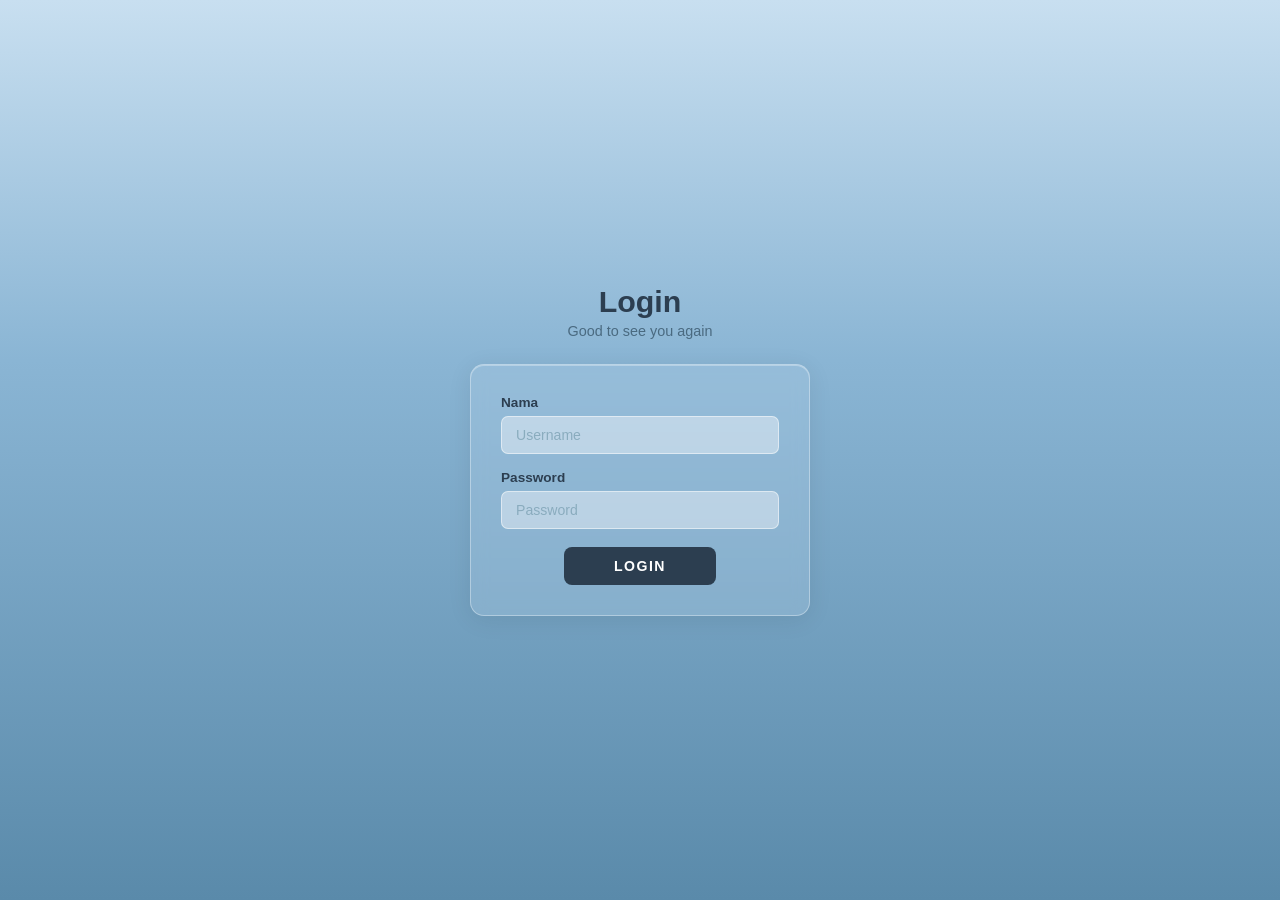
<file: dashboard/index.html>
<!DOCTYPE html>
<html lang="id">
<head>
    <meta charset="UTF-8">
    <meta name="viewport" content="width=device-width, initial-scale=1.0">
    <link rel="icon" href="../image/logo.png" type="image/png">
    <title>Dashboard - Ruang Aspirasi Esemkasa</title>
    <link rel="stylesheet" href="styledash.css">
    <link rel="stylesheet" href="https://cdnjs.cloudflare.com/ajax/libs/font-awesome/6.4.0/css/all.min.css">
</head>
<body>

    <!-- Hamburger -->
    <button class="db-hamburger" id="dbHamburger">
        <i class="fas fa-bars"></i>
    </button>
    <div class="db-sidebar-overlay" id="dbSidebarOverlay"></div>
    <button class="db-scroll-top" id="btnScrollTop" title="Kembali ke atas">
        <i class="fas fa-arrow-up"></i>
    </button>

    <div class="db-container">

        <!-- SIDEBAR -->
        <aside class="db-sidebar" id="dbSidebar">
            <div class="db-sidebar-header">
                <img src="../image/logo.png" alt="Logo" class="db-logo">
                <div>
                    <h2>Dashboard Ruang Aspirasi Esemkasa</h2>
                </div>
            </div>

            <nav class="db-nav">
                <a href="#" class="db-nav-link active" data-target="db-Beranda">
                    <i class="fas fa-home"></i> Beranda
                </a>
                <a href="#" class="db-nav-link" data-target="db-Pengumuman">
                    <i class="fas fa-bullhorn"></i> Pengumuman
                </a>
                <a href="#" class="db-nav-link" data-target="db-KritikSaran">
                    <i class="fas fa-comment-dots"></i> Kritik dan Saran
                </a>
                <a href="#" class="db-nav-link" data-target="db-LaporPrasarana">
                    <i class="fas fa-tools"></i> Laporan Prasarana
                </a>
                <a href="#" class="db-nav-link" data-target="db-pengaturan">
                    <i class="fas fa-gear"></i> Pengaturan
                </a>
            </nav>

            <button class="btn-logout" id="btnLogout">
                <i class="fas fa-sign-out-alt"></i> LogOut
            </button>
        </aside>

        <!-- MAIN CONTENT -->
        <main class="db-main">

            <!-- HALAMAN 1: BERANDA -->
            <div class="db-page" id="db-Beranda">
                <div class="db-stat-grid">
                    <div class="db-stat-card">
                        <div class="db-stat-icon"><i class="fas fa-bullhorn"></i></div>
                        <div class="db-stat-info">
                            <p class="db-stat-label">PENGUMUMAN</p>
                            <h2 class="db-stat-number" id="statPengumuman">0</h2>
                            <p class="db-stat-sub">Total Pengumuman</p>
                        </div>
                        <a href="#" class="db-stat-link" data-target="db-Pengumuman">Lihat Semua <i class="fas fa-arrow-right"></i></a>
                    </div>
                    <div class="db-stat-card">
                        <div class="db-stat-icon"><i class="fas fa-comment-dots"></i></div>
                        <div class="db-stat-info">
                            <p class="db-stat-label">KRITIK SARAN</p>
                            <h2 class="db-stat-number" id="statKritik">0</h2>
                            <p class="db-stat-sub">Total Laporan</p>
                        </div>
                        <a href="#" class="db-stat-link" data-target="db-KritikSaran">Lihat Semua <i class="fas fa-arrow-right"></i></a>
                    </div>
                    <div class="db-stat-card">
                        <div class="db-stat-icon"><i class="fas fa-tools"></i></div>
                        <div class="db-stat-info">
                            <p class="db-stat-label">LAPOR PRASARANA</p>
                            <h2 class="db-stat-number" id="statLaporan">0</h2>
                            <p class="db-stat-sub">Total Laporan</p>
                        </div>
                        <a href="#" class="db-stat-link" data-target="db-LaporPrasarana">Lihat Semua <i class="fas fa-arrow-right"></i></a>
                    </div>
                </div>

                <div class="db-preview-grid">
                    <div class="db-card">
                        <div class="db-card-header">
                            <span><i class="fas fa-bullhorn"></i> Pengumuman Terbaru</span>
                            <a href="#" class="db-lihat-semua" data-target="db-Pengumuman">Lihat Semua</a>
                        </div>
                        <div class="db-preview-scroll" id="previewPengumuman"></div>
                    </div>
                    <div class="db-card">
                        <div class="db-card-header">
                            <span><i class="fas fa-comment-dots"></i> Kritik Dan Saran</span>
                            <a href="#" class="db-lihat-semua" data-target="db-KritikSaran">Lihat Semua</a>
                        </div>
                        <div class="db-preview-scroll" id="previewKritik"></div>
                    </div>
                    <div class="db-card">
                        <div class="db-card-header">
                            <span><i class="fas fa-tools"></i> Lapor Prasarana</span>
                            <a href="#" class="db-lihat-semua" data-target="db-LaporPrasarana">Lihat Semua</a>
                        </div>
                        <div class="db-preview-scroll" id="previewLaporan"></div>
                    </div>
                </div>
            </div>

            <!-- HALAMAN 2: PENGUMUMAN -->
            <div class="db-page" id="db-Pengumuman" style="display:none;">
                <h2 class="db-page-title"><i class="fas fa-bullhorn"></i> Pengumuman</h2>
                <div class="db-form-card" id="formTambahPengumuman">
                    <h3 class="db-form-title"><i class="fas fa-plus-circle"></i> Tambah Pengumuman Baru</h3>
                    <div class="db-form-group">
                        <label class="db-form-label">Judul Pengumuman</label>
                        <input type="text" class="db-form-input" id="inputJudul" placeholder="Masukkan judul pengumuman...">
                    </div>
                    <div class="db-form-group">
                        <label class="db-form-label">Deskripsi Pengumuman</label>
                        <textarea class="db-form-input db-form-textarea" id="inputDeskripsi" placeholder="Masukkan deskripsi pengumuman..."></textarea>
                    </div>
                    <div class="db-form-footer">
                        <button class="db-btn-submit" id="btnUmumkan"><i class="fas fa-paper-plane"></i> Umumkan</button>
                    </div>
                </div>
                <hr class="db-divider">
                <h3 class="db-section-title">Riwayat Pengumuman</h3>
                <div class="db-history-scroll">
                    <div class="db-history-list" id="historyPengumuman"></div>
                </div>
            </div>

            <!-- HALAMAN 3: KRITIK DAN SARAN -->
            <div class="db-page" id="db-KritikSaran" style="display:none;">
                <h2 class="db-page-title"><i class="fas fa-comment-dots"></i> Kritik dan Saran</h2>
                <div class="db-filter-wrapper">
                    <div class="db-filter-bar">
                        <button class="db-filter-btn active" data-filter="semua">Semua</button>
                        <button class="db-filter-btn" data-filter="Kritik">Kritik</button>
                        <button class="db-filter-btn" data-filter="Saran">Saran</button>
                    </div>
                    <div class="db-filter-tanggal">
                        <label>Dari:</label>
                        <input type="date" id="filterTanggalDariKritik" class="db-form-input db-input-kecil">
                        <label>Sampai:</label>
                        <input type="date" id="filterTanggalSampaiKritik" class="db-form-input db-input-kecil">
                        <button class="db-btn-filter-tgl" id="btnFilterKritik"><i class="fas fa-filter"></i> Filter</button>
                        <button class="db-btn-reset-tgl" id="btnResetKritik"><i class="fas fa-times"></i> Reset</button>
                        <button class="db-btn-hapus-semua" id="btnHapusSemuaKritik"><i class="fas fa-trash-alt"></i> Hapus Semua</button>
                        <button class="db-btn-print" id="btnPrintKritik"><i class="fas fa-print"></i> Print</button>
                    </div>
                </div>
                <div class="db-history-list" id="historyKritik"></div>
            </div>

            <!-- HALAMAN 4: LAPORAN PRASARANA -->
            <div class="db-page" id="db-LaporPrasarana" style="display:none;">
                <h2 class="db-page-title"><i class="fas fa-tools"></i> Laporan Prasarana</h2>
                <div class="db-filter-wrapper">
                    <div class="db-filter-tanggal">
                        <label>Dari:</label>
                        <input type="date" id="filterTanggalDariLaporan" class="db-form-input db-input-kecil">
                        <label>Sampai:</label>
                        <input type="date" id="filterTanggalSampaiLaporan" class="db-form-input db-input-kecil">
                        <button class="db-btn-filter-tgl" id="btnFilterLaporan"><i class="fas fa-filter"></i> Filter</button>
                        <button class="db-btn-reset-tgl" id="btnResetLaporan"><i class="fas fa-times"></i> Reset</button>
                        <button class="db-btn-hapus-semua" id="btnHapusSemuaLaporan"><i class="fas fa-trash-alt"></i> Hapus Semua</button>
                        <button class="db-btn-print" id="btnPrintLaporan"><i class="fas fa-print"></i> Print</button>
                    </div>
                </div>
                <div class="db-history-list" id="historyLaporan"></div>
            </div>

            <!-- HALAMAN 5: PENGATURAN -->
            <div class="db-page" id="db-pengaturan" style="display:none;">
                <h2 class="db-page-title"><i class="fas fa-gear"></i> Pengaturan</h2>

                <div class="db-form-card" style="margin-bottom:25px;" id="sectionKelolaAkun">
                    <h3 class="db-form-title"><i class="fas fa-users-cog"></i> Kelola Akun Lainnya</h3>
                    <p style="font-size:0.85rem;color:#7f8c8d;margin-bottom:20px;">Buat dan kelola akun admin yang bisa mengakses dashboard.</p>
                    <div style="margin-bottom:20px;">
                        <button class="db-btn-submit" id="btnBuatAkun" style="padding:10px 20px;">
                            <i class="fas fa-user-plus"></i> Buat Akun Baru
                        </button>
                    </div>
                    <div id="listAkunAdmin"><p style="color:#aaa;font-size:0.85rem;">Memuat...</p></div>
                </div>

                <div class="db-form-card">
                    <h3 class="db-form-title"><i class="fas fa-ban"></i> Kelola Kata Blacklist</h3>
                    <p style="font-size:0.85rem;color:#7f8c8d;margin-bottom:20px;">Kata yang ditambahkan akan otomatis memblokir laporan yang mengandung kata tersebut.</p>
                    <div class="db-blacklist-input-wrapper">
                        <input type="text" class="db-form-input" id="inputKataBlacklist" placeholder="Tambah kata baru..." style="flex:1;">
                        <button class="db-btn-submit" id="btnTambahBlacklist"><i class="fas fa-plus"></i> Tambah</button>
                    </div>
                    <div class="db-blacklist-tags" id="daftarBlacklist"></div>
                </div>

                <div class="db-form-card" style="margin-top:25px;">
                    <h3 class="db-form-title"><i class="fas fa-images"></i> Kelola Gambar Popup</h3>
                    <p style="font-size:0.85rem;color:#7f8c8d;margin-bottom:16px;">Gambar yang diupload akan tampil sebagai popup berurutan saat user membuka website.</p>
                    <div class="db-form-group">
                        <label class="db-form-label">Upload Image <span style="font-weight:normal;color:#7f8c8d;font-size:0.85rem;">(Maks. 2MB per foto)</span></label>
                        <div class="db-popup-upload-wrapper">
                            <div class="db-popup-upload-area" id="dbPopupUploadArea">
                                <input type="file" id="dbPopupFileInput" accept="image/*" multiple style="display:none;">
                                <div class="db-popup-upload-placeholder">
                                    <i class="fas fa-arrow-up"></i>
                                    <p>Import Image</p>
                                </div>
                            </div>
                            <div class="db-popup-grid" id="dbPopupGrid">
                                <p class="db-popup-kosong" id="dbPopupKosong" style="display:none;"></p>
                            </div>
                        </div>
                        <p class="db-popup-counter" id="dbPopupCounter">0 foto diupload</p>
                    </div>
                </div>
            </div>

        </main>
    </div>

    <!-- Modal Edit Pengumuman -->
    <div class="db-modal-overlay" id="modalEditPengumuman" style="display:none;">
        <div class="db-modal-box">
            <div class="db-modal-header">
                <h3><i class="fas fa-edit"></i> Edit Pengumuman</h3>
                <button class="db-modal-close" id="btnTutupEdit"><i class="fas fa-times"></i></button>
            </div>
            <input type="hidden" id="editId">
            <div class="db-form-group">
                <label class="db-form-label">Judul</label>
                <input type="text" class="db-form-input" id="editJudul">
            </div>
            <div class="db-form-group">
                <label class="db-form-label">Deskripsi</label>
                <textarea class="db-form-input db-form-textarea" id="editDeskripsi"></textarea>
            </div>
            <div class="db-form-footer">
                <button class="db-btn-submit" id="btnSimpanEdit"><i class="fas fa-save"></i> Simpan</button>
            </div>
        </div>
    </div>

    <!-- Modal WhatsApp -->
    <div class="db-modal-overlay" id="modalWA" style="display:none;">
        <div class="db-modal-box">
            <div class="db-modal-header">
                <h3><i class="fab fa-whatsapp"></i> Chat WhatsApp</h3>
                <button class="db-modal-close" id="btnTutupWA"><i class="fas fa-times"></i></button>
            </div>
            <p class="db-modal-desc">Masukkan nomor WhatsApp yang akan dihubungi:</p>
            <div class="db-form-group">
                <label class="db-form-label">Nomor WhatsApp</label>
                <input type="tel" class="db-form-input" id="inputNomorWA" placeholder="Contoh: 08123456789">
                <small style="color:#7f8c8d;font-size:0.78rem;margin-top:5px;display:block;">Format: 08xxx atau 628xxx</small>
            </div>
            <div class="db-form-footer">
                <button class="db-btn-wa" id="btnChatSekarang"><i class="fab fa-whatsapp"></i> Chat Sekarang</button>
            </div>
        </div>
    </div>

    <!-- Modal Preview Foto -->
    <div class="modal-overlay" id="modalFotoDB" style="display:none;">
        <div class="modal-box">
            <button class="modal-close" id="modalFotoCloseDB"><i class="fas fa-times"></i></button>
            <img id="modalFotoImgDB" src="" alt="Preview Foto">
        </div>
    </div>

    <!-- Modal Print -->
    <div class="db-modal-overlay" id="modalPrint" style="display:none;">
        <div class="db-modal-box">
            <div class="db-modal-header">
                <h3><i class="fas fa-print"></i> Print Laporan</h3>
                <button class="db-modal-close" id="btnTutupModalPrint"><i class="fas fa-times"></i></button>
            </div>
            <p class="db-modal-desc" id="modalPrintDesc">Pilih rentang tanggal yang ingin dicetak (maksimal 30 hari):</p>

            <!-- Dropdown filter jenis (hanya muncul saat print kritik) -->
            <div class="db-form-group" id="wrapperFilterJenisPrint" style="display:none;">
                <label class="db-form-label">Jenis Laporan</label>
                <select class="db-form-input" id="printFilterJenis">
                    <option value="semua">Semua (Kritik & Saran)</option>
                    <option value="Kritik">Kritik saja</option>
                    <option value="Saran">Saran saja</option>
                </select>
            </div>

            <div class="db-form-group">
                <label class="db-form-label">Dari Tanggal</label>
                <input type="date" class="db-form-input" id="printDari">
            </div>
            <div class="db-form-group">
                <label class="db-form-label">Sampai Tanggal</label>
                <input type="date" class="db-form-input" id="printSampai">
                <small id="printWarning" style="color:#e74c3c;font-size:0.78rem;margin-top:5px;display:none;">
                    <i class="fas fa-exclamation-triangle"></i> Maksimal rentang 30 hari
                </small>
            </div>
            <div class="db-form-footer">
                <button class="db-btn-submit" id="btnKonfirmasiPrint"><i class="fas fa-print"></i> Print Sekarang</button>
            </div>
        </div>
    </div>

    <!-- Modal Profil (username disabled) -->
    <div class="db-modal-overlay" id="modalProfil" style="display:none;">
        <div class="db-modal-box">
            <div class="db-modal-header">
                <h3><i class="fas fa-user-circle"></i> Edit Profil</h3>
                <button class="db-modal-close" id="btnTutupProfil"><i class="fas fa-times"></i></button>
            </div>
            <div class="db-form-group">
                <label class="db-form-label">Username</label>
                <input type="text" class="db-form-input" id="profilUsername" disabled
                    style="background:#f0f4f8;color:#999;cursor:not-allowed;">
                <small style="color:#7f8c8d;font-size:0.78rem;margin-top:4px;display:block;">
                    <i class="fas fa-lock"></i> Username tidak dapat diubah
                </small>
            </div>
            <div class="db-form-group">
                <label class="db-form-label">Password Lama</label>
                <div class="db-pw-wrapper">
                    <input type="password" class="db-form-input" id="profilPasswordLama" placeholder="Masukkan password lama">
                    <button class="btn-toggle-pw" data-target="profilPasswordLama" type="button"><i class="fas fa-eye"></i></button>
                </div>
            </div>
            <div class="db-form-group">
                <label class="db-form-label">Password Baru</label>
                <div class="db-pw-wrapper">
                    <input type="password" class="db-form-input" id="profilPasswordBaru" placeholder="Masukkan password baru">
                    <button class="btn-toggle-pw" data-target="profilPasswordBaru" type="button"><i class="fas fa-eye"></i></button>
                </div>
            </div>
            <div class="db-form-footer" style="justify-content:space-between;">
                <button class="db-btn-reset-tgl" id="btnLogoutDariProfil"><i class="fas fa-sign-out-alt"></i> Logout</button>
                <button class="db-btn-submit" id="btnSimpanProfil"><i class="fas fa-save"></i> Simpan</button>
            </div>
        </div>
    </div>

    <!-- Modal Buat Akun Baru -->
    <div class="db-modal-overlay" id="modalBuatAkun" style="display:none;">
        <div class="db-modal-box">
            <div class="db-modal-header">
                <h3><i class="fas fa-user-plus"></i> Buat Akun Baru</h3>
                <button class="db-modal-close" id="btnTutupBuatAkun"><i class="fas fa-times"></i></button>
            </div>
            <div class="db-form-group">
                <label class="db-form-label">Username</label>
                <input type="text" class="db-form-input" id="buatUsername" placeholder="Masukkan username...">
            </div>
            <div class="db-form-group">
                <label class="db-form-label">Password</label>
                <div class="db-pw-wrapper">
                    <input type="password" class="db-form-input" id="buatPassword" placeholder="Minimal 6 karakter">
                    <button class="btn-toggle-pw" data-target="buatPassword" type="button"><i class="fas fa-eye"></i></button>
                </div>
            </div>
            <div class="db-form-group">
                <label class="db-form-label">Konfirmasi Password</label>
                <div class="db-pw-wrapper">
                    <input type="password" class="db-form-input" id="buatPassword2" placeholder="Ulangi password">
                    <button class="btn-toggle-pw" data-target="buatPassword2" type="button"><i class="fas fa-eye"></i></button>
                </div>
            </div>
            <div class="db-form-footer">
                <button class="db-btn-submit" id="btnKonfirmasiBuatAkun"><i class="fas fa-user-plus"></i> Buat Akun</button>
            </div>
        </div>
    </div>

    <script src="scriptdash.js"></script>
</body>
</html>
</file>
<file: dashboard/styledash.css>
* { margin:0; padding:0; box-sizing:border-box; font-family:'Segoe UI',Tahoma,sans-serif; }

html, body {
    margin:0; padding:0; min-height:100vh; background:#f0f4f8;
    overflow-x:hidden;
    /* Kunci: tidak ada scroll horizontal di level html/body */
    max-width:100vw;
}

/* ================================================ */
/* LOGIN                                            */
/* ================================================ */
.login-body {
    min-height:100vh; display:flex; flex-direction:column;
    align-items:center; justify-content:center;
    background:linear-gradient(to bottom,#c8dff0 0%,#8ab5d4 40%,#5a8aaa 100%);
}
.login-wrapper { display:flex; flex-direction:column; align-items:center; }
.login-title { font-size:1.9rem; font-weight:700; color:#2c3e50; margin-bottom:4px; text-align:center; }
.login-subtitle { font-size:0.9rem; color:#4a6a80; margin-bottom:25px; text-align:center; }
.login-card {
    width:340px; background:rgba(180,210,230,0.3);
    border:1px solid rgba(255,255,255,0.35); backdrop-filter:blur(8px);
    border-radius:14px; padding:30px;
    box-shadow:0 4px 24px rgba(0,0,0,0.08),inset 0 1px 0 rgba(255,255,255,0.3);
}
.login-field { margin-bottom:16px; }
.login-field label { display:block; font-size:0.85rem; font-weight:600; color:#2c3e50; margin-bottom:6px; }
.login-field input {
    width:100%; padding:10px 14px; border:1px solid rgba(255,255,255,0.5);
    border-radius:7px; background:rgba(255,255,255,0.4); font-size:0.88rem;
    color:#2c3e50; outline:none; transition:0.3s; box-sizing:border-box;
}
.login-field input::placeholder { color:#8aacbe; }
.login-field input:focus { border-color:rgba(255,255,255,0.85); background:rgba(255,255,255,0.55); }
.error-msg {
    background:rgba(231,76,60,0.18); border:1px solid rgba(231,76,60,0.35);
    color:#922b21; border-radius:7px; padding:9px 12px; font-size:0.82rem;
    margin-bottom:14px; display:none; text-align:center;
}
.btn-login {
    width:55%; display:block; margin:18px auto 0; padding:11px;
    background:#2c3e50; color:white; border:none; border-radius:8px;
    font-size:0.88rem; font-weight:700; letter-spacing:1.5px; cursor:pointer; transition:0.3s;
}
.btn-login:hover { background:#1a252f; transform:translateY(-2px); }

/* ================================================ */
/* LAYOUT UTAMA                                     */
/* ================================================ */
.db-container {
    display:flex;
    min-height:100vh;
    width:100%;
    /* Pastikan tidak overflow horizontal */
    overflow-x:hidden;
    position:relative;
}

/* ── Hamburger (KANAN) ── */
.db-hamburger {
    display:none;
    position:fixed;
    top:14px;
    right:14px;        /* ← pindah ke KANAN */
    left:auto;         /* ← reset left */
    z-index:1200;
    background:#2c3e50; color:white; border:none;
    padding:11px 14px; border-radius:10px; cursor:pointer; font-size:1.1rem;
    box-shadow:0 4px 15px rgba(0,0,0,0.25); transition:0.3s;
}
.db-hamburger:hover { background:#1a252f; }

/* Overlay mobile */
.db-sidebar-overlay {
    display:none;
    position:fixed; top:0; left:0; width:100%; height:100%;
    background:rgba(0,0,0,0.55); z-index:1050;
}
.db-sidebar-overlay.active { display:block; }

/* ── SIDEBAR ── */
.db-sidebar {
    width:260px;
    background:#ffffff;
    border-right:1px solid #e1e8ed;
    display:flex; flex-direction:column;
    padding:25px 18px;
    position:sticky; top:0; height:100vh;
    flex-shrink:0;
    z-index:100;
    transition:transform 0.4s ease;
}
.db-sidebar-header {
    display:flex; align-items:center; gap:12px;
    margin-bottom:32px; padding-bottom:18px; border-bottom:1px solid #eee;
}
.db-logo { width:42px; flex-shrink:0; }
.db-sidebar-header h2 { font-size:0.82rem; color:#2c3e50; line-height:1.4; }

.db-nav { flex-grow:1; display:flex; flex-direction:column; gap:6px; }
.db-nav-link {
    display:flex; align-items:center; gap:12px; padding:13px 16px;
    color:#7f8c8d; text-decoration:none; border-radius:12px;
    font-size:0.92rem; transition:0.3s; border:1px solid transparent;
}
.db-nav-link:hover { background:#f0f4f8; color:#2c3e50; transform:translateX(4px); }
.db-nav-link.active { background:#2c3e50; color:white; }
.db-nav-link i { width:18px; text-align:center; }

/* ── MAIN CONTENT ── */
.db-main {
    flex:1;
    padding:30px;
    min-height:100vh;
    background:#f0f4f8;
    overflow-y:auto;
    overflow-x:hidden;   /* ← kunci: cegah scroll horizontal */
    /* width:0 trick agar flex tidak overflow */
    min-width:0;
}

.db-page { min-height:calc(100vh - 60px); }
.db-page-title { font-size:1.6rem; color:#2c3e50; margin-bottom:24px; font-weight:700; }

/* ================================================ */
/* TOMBOL SCROLL KE ATAS                            */
/* ================================================ */
.db-scroll-top {
    position:fixed; bottom:30px; right:30px; z-index:999;
    width:48px; height:48px; border-radius:50%; border:none;
    background:#2c3e50; color:white; font-size:1.1rem;
    cursor:pointer; display:none; align-items:center; justify-content:center;
    box-shadow:0 4px 15px rgba(0,0,0,0.25); transition:0.3s;
}
.db-scroll-top:hover { background:#1a252f; transform:translateY(-3px); }

/* ================================================ */
/* STAT CARDS                                       */
/* ================================================ */
.db-stat-grid { display:grid; grid-template-columns:repeat(3,1fr); gap:22px; margin-bottom:28px; }
.db-stat-card {
    background:#d6e4f0; border-radius:16px; padding:22px;
    display:flex; flex-direction:column; gap:6px;
}
.db-stat-icon {
    width:44px; height:44px; border-radius:10px;
    display:flex; align-items:center; justify-content:center;
    font-size:1.2rem; color:#2c3e50; background:rgba(255,255,255,0.4); margin-bottom:6px;
}
.db-stat-label { font-size:0.72rem; font-weight:700; color:#2c3e50; letter-spacing:0.5px; }
.db-stat-number { font-size:2.2rem; font-weight:800; color:#2c3e50; line-height:1; }
.db-stat-sub { font-size:0.78rem; color:#5a7a9a; }
.db-stat-link {
    font-size:0.8rem; color:#2c3e50; text-decoration:none; margin-top:10px;
    display:inline-flex; align-items:center; gap:5px; font-weight:600;
}
.db-stat-link:hover { text-decoration:underline; }

/* ================================================ */
/* PREVIEW GRID                                     */
/* ================================================ */
.db-preview-grid { display:grid; grid-template-columns:repeat(3,1fr); gap:22px; }
.db-card { background:#ffffff; border-radius:16px; padding:20px; border:1px solid #e8edf2; }
.db-card-header {
    display:flex; justify-content:space-between; align-items:center;
    margin-bottom:16px; font-size:0.9rem; font-weight:700; color:#2c3e50;
}
.db-lihat-semua { font-size:0.8rem; color:#4a90e2; text-decoration:none; }
.db-lihat-semua:hover { text-decoration:underline; }

.db-preview-scroll { max-height:300px; overflow-y:auto; padding-right:4px; }
.db-preview-scroll::-webkit-scrollbar { width:4px; }
.db-preview-scroll::-webkit-scrollbar-thumb { background:#b0c4d8; border-radius:10px; }

.db-laporan-item { display:flex; flex-direction:column; gap:10px; padding:10px 0; border-bottom:1px solid #f0f4f8; }
.db-laporan-item:last-child { border-bottom:none; }
.db-laporan-teks { font-size:0.84rem; color:#444; line-height:1.5; }
.db-foto-list { display:flex; gap:6px; flex-wrap:wrap; }
.db-tanggal { font-size:0.75rem; color:#aaa; }

/* ================================================ */
/* HISTORY LIST                                     */
/* ================================================ */
.db-history-list { display:flex; flex-direction:column; gap:14px; margin-bottom:25px; }
.db-history-item {
    background:#ffffff; border:1px solid #e8edf2; border-radius:14px;
    padding:18px 22px; display:flex; align-items:flex-start; gap:14px; transition:0.3s;
}
.db-history-item:hover { border-color:#4a90e2; box-shadow:0 4px 12px rgba(0,0,0,0.06); }

.db-laporan-card { flex-direction:column; gap:12px; }
.db-laporan-body { display:flex; flex-direction:column; gap:8px; width:100%; }
.db-laporan-actions { display:flex; align-items:center; gap:10px; flex-wrap:wrap; }

/* ================================================ */
/* BADGES                                           */
/* ================================================ */
.db-badge { padding:4px 12px; border-radius:20px; font-size:0.75rem; font-weight:700; }
.db-badge-pending { background:#fef5d1; color:#d4a017; }
.db-badge-selesai { background:#d5f5e3; color:#1e8449; }

/* ================================================ */
/* TOMBOL                                           */
/* ================================================ */
.db-btn-submit {
    background:#2c3e50; color:white; border:none; padding:11px 28px;
    border-radius:10px; font-size:0.95rem; cursor:pointer; transition:0.3s;
    display:flex; align-items:center; gap:8px;
}
.db-btn-submit:hover { background:#1a252f; transform:translateY(-2px); }

.db-btn-selesai {
    background:#2ecc71; color:white; border:none; padding:8px 16px;
    border-radius:8px; font-size:0.82rem; cursor:pointer; transition:0.2s;
    display:flex; align-items:center; gap:5px;
}
.db-btn-selesai:hover:not([disabled]) { background:#27ae60; }
.db-btn-selesai[disabled] { background:#a9dfbf; cursor:not-allowed; }

.db-btn-hapus {
    background:none; border:none; color:#e74c3c; cursor:pointer;
    font-size:1rem; padding:6px 10px; border-radius:6px; transition:0.2s;
}
.db-btn-hapus:hover { background:#fdecea; }

.db-btn-edit {
    background:none; border:none; color:#4a90e2; cursor:pointer;
    font-size:1rem; padding:6px 10px; border-radius:6px; transition:0.2s;
}
.db-btn-edit:hover { background:#eaf4fb; }

.db-btn-wa {
    background:#25d366; color:white; border:none; padding:8px 16px;
    border-radius:8px; font-size:0.85rem; cursor:pointer; transition:0.2s;
    display:flex; align-items:center; gap:6px;
}
.db-btn-wa:hover { background:#1da851; }

.btn-logout {
    background:#e74c3c; color:white; border:none; padding:12px;
    border-radius:10px; font-size:0.9rem; cursor:pointer; transition:0.3s;
    margin-top:10px; display:flex; align-items:center; justify-content:center; gap:8px;
}
.btn-logout:hover { background:#c0392b; }

.btn-mini-profil {
    background:#2c3e50; color:white; border:none; padding:12px 14px;
    border-radius:10px; font-size:0.85rem; cursor:pointer; transition:0.3s;
    margin-top:10px; display:flex; align-items:center; justify-content:center;
    gap:8px; width:100%;
}
.btn-mini-profil:hover { background:#1a252f; }

/* ================================================ */
/* FILTER BAR                                       */
/* ================================================ */
.db-filter-wrapper { display:flex; flex-direction:column; gap:12px; margin-bottom:22px; }
.db-filter-bar { display:flex; gap:10px; flex-wrap:wrap; }
.db-filter-btn {
    padding:8px 22px; border-radius:20px; border:1px solid #dde3ea;
    background:#fff; color:#7f8c8d; font-size:0.85rem; cursor:pointer; transition:0.2s;
}
.db-filter-btn:hover { border-color:#4a90e2; color:#4a90e2; }
.db-filter-btn.active { background:#2c3e50; color:white; border-color:#2c3e50; }

.db-filter-tanggal {
    display:flex; align-items:center; gap:8px; flex-wrap:wrap; width:100%;
}
.db-filter-tanggal label {
    font-size:0.85rem; font-weight:600; color:#2c3e50; white-space:nowrap;
}
.db-input-kecil { width:auto !important; padding:8px 12px !important; font-size:0.85rem !important; }

.db-btn-filter-tgl {
    background:#2c3e50; color:white; border:none; padding:8px 14px;
    border-radius:8px; font-size:0.82rem; cursor:pointer;
    display:flex; align-items:center; gap:5px; transition:0.2s; white-space:nowrap;
}
.db-btn-filter-tgl:hover { background:#1a252f; }

.db-btn-reset-tgl {
    background:none; color:#e74c3c; border:1px solid #e74c3c; padding:8px 14px;
    border-radius:8px; font-size:0.82rem; cursor:pointer;
    display:flex; align-items:center; gap:5px; transition:0.2s; white-space:nowrap;
}
.db-btn-reset-tgl:hover { background:#fdecea; }

.db-btn-hapus-semua {
    background:#e74c3c; color:white; border:none; padding:8px 14px;
    border-radius:8px; font-size:0.82rem; cursor:pointer;
    display:flex; align-items:center; gap:5px; transition:0.2s; white-space:nowrap;
}
.db-btn-hapus-semua:hover { background:#c0392b; }

.db-btn-print {
    margin-left:auto; background:#2c3e50; color:white; border:none; padding:8px 14px;
    border-radius:8px; font-size:0.82rem; cursor:pointer;
    display:flex; align-items:center; gap:5px; transition:0.2s; white-space:nowrap;
}
.db-btn-print:hover { background:#1a252f; }

/* ================================================ */
/* FORM ELEMENTS                                    */
/* ================================================ */
.db-divider { border:none; border-top:2px solid #e1e8ed; margin:12px 0 28px; }
.db-form-card { background:#ffffff; border:1px solid #e8edf2; border-radius:16px; padding:28px; }
.db-form-title { font-size:1rem; color:#2c3e50; margin-bottom:20px; display:flex; align-items:center; gap:8px; }
.db-form-group { margin-bottom:18px; }
.db-form-label { display:block; font-size:0.88rem; font-weight:600; color:#2c3e50; margin-bottom:7px; }
.db-form-input {
    width:100%; padding:12px 15px; border:1px solid #dde3ea; border-radius:10px;
    font-size:0.9rem; color:#333; outline:none; transition:border 0.3s;
    box-sizing:border-box; font-family:'Segoe UI',Tahoma,sans-serif;
}
.db-form-input:focus { border-color:#4a90e2; }
.db-form-textarea { height:120px; resize:vertical; }
.db-form-footer { display:flex; justify-content:flex-end; }
.db-section-title { font-size:1rem; font-weight:600; color:#2c3e50; margin-bottom:15px; }

.db-history-scroll { max-height:calc(100vh - 480px); overflow-y:auto; padding-right:4px; }
.db-history-scroll::-webkit-scrollbar { width:4px; }
.db-history-scroll::-webkit-scrollbar-thumb { background:#b0c4d8; border-radius:10px; }

/* ================================================ */
/* FOTO THUMBNAIL                                   */
/* ================================================ */
.db-foto-thumb {
    width:65px; height:65px; object-fit:cover; border-radius:8px;
    cursor:pointer; border:2px solid #dde3ea; transition:0.3s;
}
.db-foto-thumb:hover { border-color:#4a90e2; transform:translateY(-2px); }

/* ================================================ */
/* MODAL                                            */
/* ================================================ */
.db-modal-overlay {
    position:fixed; top:0; left:0; width:100%; height:100%;
    background:rgba(0,0,0,0.5); z-index:9998;
    display:flex; align-items:center; justify-content:center;
}
.db-modal-box {
    background:#fff; border-radius:18px; padding:30px;
    width:460px; max-width:95%; box-shadow:0 10px 40px rgba(0,0,0,0.15);
    max-height:90vh; overflow-y:auto;
}
.db-modal-header {
    display:flex; justify-content:space-between; align-items:center;
    margin-bottom:22px; padding-bottom:14px; border-bottom:1px solid #eee;
}
.db-modal-header h3 { font-size:1rem; color:#2c3e50; display:flex; align-items:center; gap:8px; }
.db-modal-close {
    background:none; border:none; font-size:1rem; color:#7f8c8d;
    cursor:pointer; padding:4px 8px; border-radius:6px; transition:0.2s;
}
.db-modal-close:hover { background:#fdecea; color:#e74c3c; }
.db-modal-desc { font-size:0.88rem; color:#555; margin-bottom:16px; }

.modal-overlay {
    position:fixed; top:0; left:0; width:100%; height:100%;
    background:rgba(0,0,0,0.75); z-index:9999;
    display:flex; align-items:center; justify-content:center;
}
.modal-box { position:relative; max-width:90%; max-height:90%; }
.modal-box img {
    max-width:100%; max-height:85vh; border-radius:12px;
    object-fit:contain; box-shadow:0 10px 40px rgba(0,0,0,0.4);
}
.modal-close {
    position:absolute; top:-15px; right:-15px; background:white;
    border:none; border-radius:50%; width:36px; height:36px; font-size:1rem;
    cursor:pointer; display:flex; align-items:center; justify-content:center;
    box-shadow:0 2px 10px rgba(0,0,0,0.2); transition:0.2s;
}
.modal-close:hover { background:#e74c3c; color:white; }

/* ================================================ */
/* PENGUMUMAN                                       */
/* ================================================ */
.db-pengumuman-item {
    display:flex; flex-direction:column; gap:5px; padding:16px 20px;
    background:#fff; border:1px solid #e8edf2; border-radius:14px;
    margin-bottom:12px; transition:0.3s;
}
.db-pengumuman-item:hover { border-color:#4a90e2; box-shadow:0 4px 12px rgba(0,0,0,0.06); }
.db-pengumuman-waktu { font-size:0.75rem; color:#7f8c8d; }
.db-pengumuman-judul { font-size:0.95rem; font-weight:700; color:#2c3e50; text-transform:uppercase; }
.db-pengumuman-deskripsi { font-size:0.85rem; color:#555; line-height:1.6; }
.db-pengumuman-actions { display:flex; gap:8px; margin-top:8px; justify-content:flex-end; }

.db-preview-pengumuman { display:flex; flex-direction:column; gap:5px; padding:10px 0; border-bottom:1px solid #f0f4f8; }
.db-preview-pengumuman:last-child { border-bottom:none; }
.db-preview-waktu { font-size:0.72rem; color:#aaa; }
.db-preview-judul { font-size:0.85rem; font-weight:700; color:#2c3e50; text-transform:uppercase; }
.db-preview-deskripsi { font-size:0.78rem; color:#666; line-height:1.4; }

/* ================================================ */
/* BLACKLIST                                        */
/* ================================================ */
.db-blacklist-input-wrapper { display:flex; gap:10px; margin-bottom:20px; align-items:center; }
.db-blacklist-tags {
    display:flex; flex-wrap:wrap; gap:10px; padding:15px;
    background:#f8fafc; border:1px solid #e8edf2; border-radius:12px; min-height:60px;
}
.db-blacklist-tag {
    display:inline-flex; align-items:center; gap:8px; background:#ffffff;
    border:1px solid #dde3ea; border-radius:20px; padding:6px 14px;
    font-size:0.85rem; color:#2c3e50; transition:0.2s;
}
.db-blacklist-tag:hover { border-color:#4a90e2; box-shadow:0 2px 8px rgba(0,0,0,0.06); }
.db-tag-hapus { background:none; border:none; color:#e74c3c; cursor:pointer; font-size:0.75rem; padding:0; display:flex; align-items:center; transition:0.2s; }
.db-tag-hapus:hover { color:#c0392b; transform:scale(1.2); }
.db-blacklist-kosong { font-size:0.85rem; color:#aaa; padding:5px; }

/* ================================================ */
/* POPUP IMAGE MANAGER                              */
/* ================================================ */
.db-popup-upload-wrapper { display:flex; align-items:flex-start; gap:12px; flex-wrap:wrap; margin-bottom:8px; }
.db-popup-upload-area {
    width:110px; height:110px; border:2px dashed #b0bec5; border-radius:10px;
    display:flex; align-items:center; justify-content:center; cursor:pointer;
    transition:0.3s; background:#fafafa; flex-shrink:0;
}
.db-popup-upload-area:hover { border-color:#4a90e2; background:#f0f7ff; }
.db-popup-upload-placeholder { text-align:center; }
.db-popup-upload-placeholder i { font-size:1.5rem; color:#4a90e2; margin-bottom:6px; display:block; }
.db-popup-upload-placeholder p { font-size:0.78rem; color:#7f8c8d; margin:0; }
.db-popup-grid { display:flex; flex-wrap:wrap; gap:10px; align-items:flex-start; min-height:40px; }
.db-popup-kosong { font-size:0.85rem; color:#aaa; padding:5px; align-self:center; }
.db-popup-card {
    position:relative; width:110px; height:110px; border-radius:10px;
    overflow:hidden; border:2px solid #dde3ea; transition:0.3s; flex-shrink:0; background:#f0f4f8;
}
.db-popup-card:hover { border-color:#4a90e2; transform:translateY(-3px); box-shadow:0 5px 15px rgba(0,0,0,0.1); }
.db-popup-card img { width:100%; height:100%; object-fit:cover; cursor:pointer; display:block; }
.db-popup-btn-hapus {
    position:absolute; top:4px; right:4px; background:rgba(0,0,0,0.55); color:white;
    border:none; border-radius:50%; width:22px; height:22px; font-size:0.7rem;
    cursor:pointer; display:flex; align-items:center; justify-content:center; transition:0.2s;
}
.db-popup-btn-hapus:hover { background:#e74c3c; }
.db-popup-loading {
    width:110px; height:110px; border-radius:10px; border:2px dashed #b0bec5;
    display:flex; align-items:center; justify-content:center; font-size:0.72rem;
    color:#7f8c8d; flex-direction:column; gap:6px; background:#f8fafc; flex-shrink:0;
}
.db-popup-loading i { font-size:1.1rem; animation:dbSpin 1s linear infinite; }
@keyframes dbSpin { from{transform:rotate(0deg);} to{transform:rotate(360deg);} }
.db-popup-counter { margin-top:8px; font-size:0.82rem; color:#7f8c8d; }

/* ================================================ */
/* PROFIL & PASSWORD                                */
/* ================================================ */
.db-pw-wrapper { display:flex; align-items:center; gap:8px; }
.db-pw-wrapper .db-form-input { flex:1; }
.btn-toggle-pw {
    background:#f0f4f8; border:1px solid #dde3ea; border-radius:8px;
    padding:11px 13px; cursor:pointer; color:#7f8c8d; font-size:0.9rem; transition:0.2s; flex-shrink:0;
}
.btn-toggle-pw:hover { background:#e0e8f0; color:#2c3e50; }

/* ================================================ */
/* KELOLA AKUN                                      */
/* ================================================ */
.db-akun-item {
    background:#fff; border:1px solid #e8edf2; border-radius:12px;
    padding:16px 20px; margin-bottom:12px; transition:0.3s;
}
.db-akun-item:hover { border-color:#4a90e2; box-shadow:0 4px 12px rgba(0,0,0,0.06); }
.db-akun-info { display:flex; align-items:center; gap:14px; margin-bottom:10px; }
.db-akun-avatar {
    width:42px; height:42px; background:#d6e4f0; border-radius:50%;
    display:flex; align-items:center; justify-content:center; font-size:1.1rem; color:#2c3e50; flex-shrink:0;
}
.db-akun-username { font-size:0.95rem; font-weight:700; color:#2c3e50; }
.db-akun-tanggal { font-size:0.75rem; color:#aaa; margin-top:2px; }
.db-akun-actions { display:flex; gap:8px; }
.db-btn-edit-akun {
    background:#eaf4fb; color:#2980b9; border:1px solid #aed6f1;
    padding:6px 14px; border-radius:8px; font-size:0.82rem; cursor:pointer;
    display:flex; align-items:center; gap:5px; transition:0.2s;
}
.db-btn-edit-akun:hover { background:#d6eaf8; }
.db-btn-hapus-akun {
    background:none; color:#e74c3c; border:none;
    padding:6px 10px; border-radius:8px; font-size:0.9rem; cursor:pointer; transition:0.2s;
}
.db-btn-hapus-akun:hover { background:#fdecea; }
.db-akun-edit-form {
    margin-top:14px; padding-top:14px; border-top:1px solid #eee;
    display:flex; flex-direction:column; gap:12px;
}
.db-akun-edit-field label { display:block; font-size:0.82rem; font-weight:600; color:#2c3e50; margin-bottom:6px; }
.db-akun-edit-actions { display:flex; gap:10px; justify-content:flex-end; }

/* ================================================ */
/* POPUP USER                                       */
/* ================================================ */
.popup-img-overlay {
    position:fixed; top:0; left:0; width:100%; height:100%;
    background:rgba(0,0,0,0.75); z-index:99999;
    display:flex; align-items:center; justify-content:center;
    animation:popupFadeIn 0.3s ease;
}
@keyframes popupFadeIn { from{opacity:0;} to{opacity:1;} }
.popup-img-box {
    position:relative; max-width:90vw; max-height:90vh;
    animation:popupSlideUp 0.35s ease; display:flex; flex-direction:column; align-items:center;
}
@keyframes popupSlideUp {
    from{transform:translateY(30px) scale(0.95);opacity:0;}
    to{transform:translateY(0) scale(1);opacity:1;}
}
.popup-img-box img {
    max-width:80vw; max-height:78vh; border-radius:16px;
    object-fit:contain; box-shadow:0 20px 60px rgba(0,0,0,0.5); display:block;
}
.popup-img-close {
    position:absolute; top:-16px; right:-16px; background:white; border:none;
    border-radius:50%; width:38px; height:38px; font-size:1rem; cursor:pointer;
    display:flex; align-items:center; justify-content:center;
    box-shadow:0 3px 12px rgba(0,0,0,0.25); color:#2c3e50; transition:0.2s; z-index:1;
}
.popup-img-close:hover { background:#e74c3c; color:white; transform:scale(1.1); }
.popup-img-counter {
    margin-top:14px; background:rgba(255,255,255,0.15); backdrop-filter:blur(4px);
    color:white; padding:5px 16px; border-radius:20px; font-size:0.82rem; font-weight:600;
}

/* ================================================ */
/* RESPONSIVE MOBILE                                */
/* ================================================ */
@media (max-width:992px) {

    /* Tampilkan hamburger */
    .db-hamburger { display:flex; align-items:center; justify-content:center; }

    /* Sidebar: fixed, geser dari KIRI, full tinggi layar */
    .db-sidebar {
        position:fixed;
        top:0;
        left:0;
        height:100%;          /* full tinggi layar */
        min-height:100vh;
        width:270px;
        z-index:1100;         /* di atas semua elemen */
        transform:translateX(-110%);   /* awalnya tersembunyi ke kiri */
        transition:transform 0.35s cubic-bezier(0.4,0,0.2,1);
        box-shadow:6px 0 30px rgba(0,0,0,0.18);
        overflow-y:auto;      /* scroll jika konten panjang */
    }

    /* Saat aktif → muncul */
    .db-sidebar.active {
        transform:translateX(0);
    }

    /* Main content tidak geser, full width */
    .db-main {
        padding:60px 14px 20px 14px; /* top padding beri ruang hamburger */
        width:100%;
        min-width:0;
    }

    /* Grid jadi 1 kolom */
    .db-stat-grid { grid-template-columns:1fr; gap:14px; }
    .db-preview-grid { grid-template-columns:1fr; gap:16px; }

    /* Filter bar wrap */
    .db-filter-tanggal { flex-wrap:wrap; }
    .db-btn-print { margin-left:0; }

    .db-page-title { font-size:1.25rem; }
    .db-scroll-top { bottom:16px; right:16px; width:42px; height:42px; font-size:1rem; }
}

@media (max-width:600px) {
    .db-main { padding:58px 10px 16px; }
    .db-form-card { padding:16px; }
    .db-modal-box { padding:18px; }
    .db-filter-bar { gap:6px; }
    .db-filter-btn { padding:7px 12px; font-size:0.8rem; }
    .db-stat-number { font-size:1.8rem; }

    /* Tombol filter lebih kecil di HP */
    .db-btn-filter-tgl,
    .db-btn-reset-tgl,
    .db-btn-hapus-semua,
    .db-btn-print {
        padding:7px 10px;
        font-size:0.78rem;
    }
}
</file>
